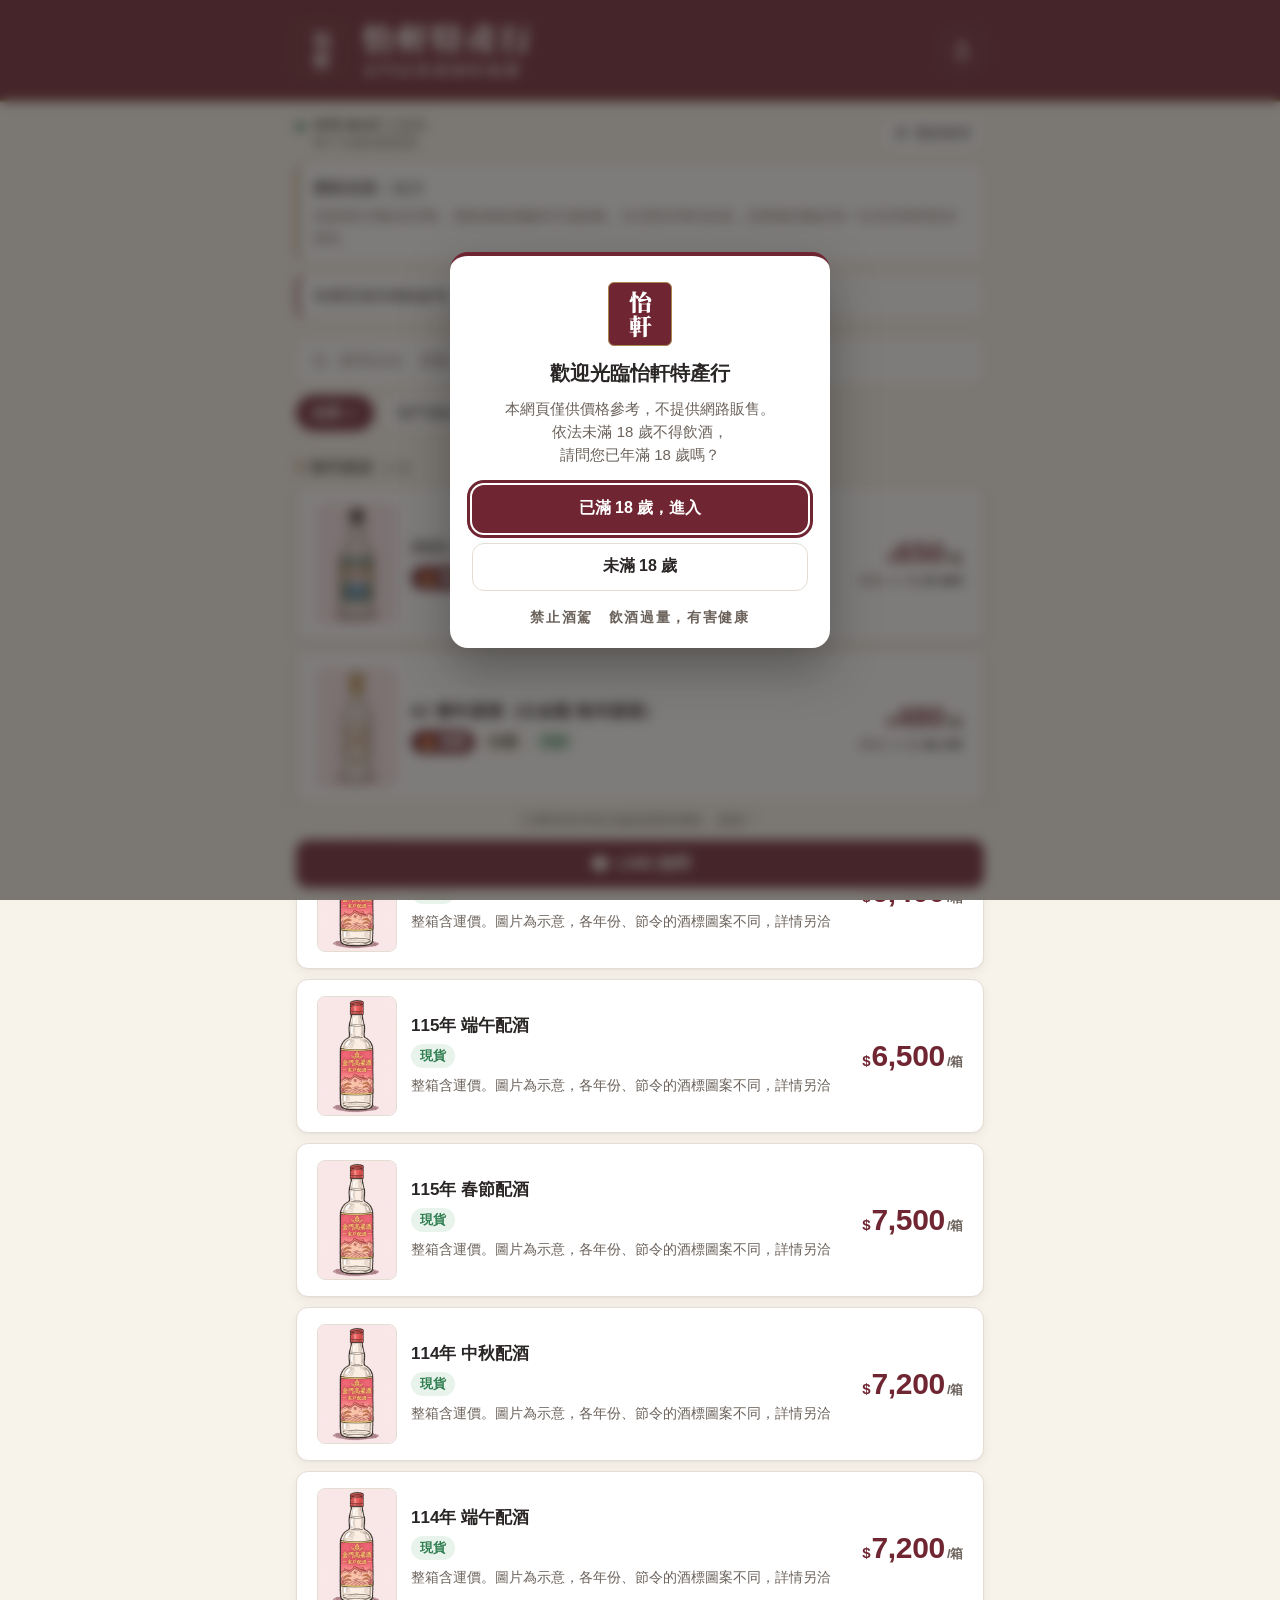
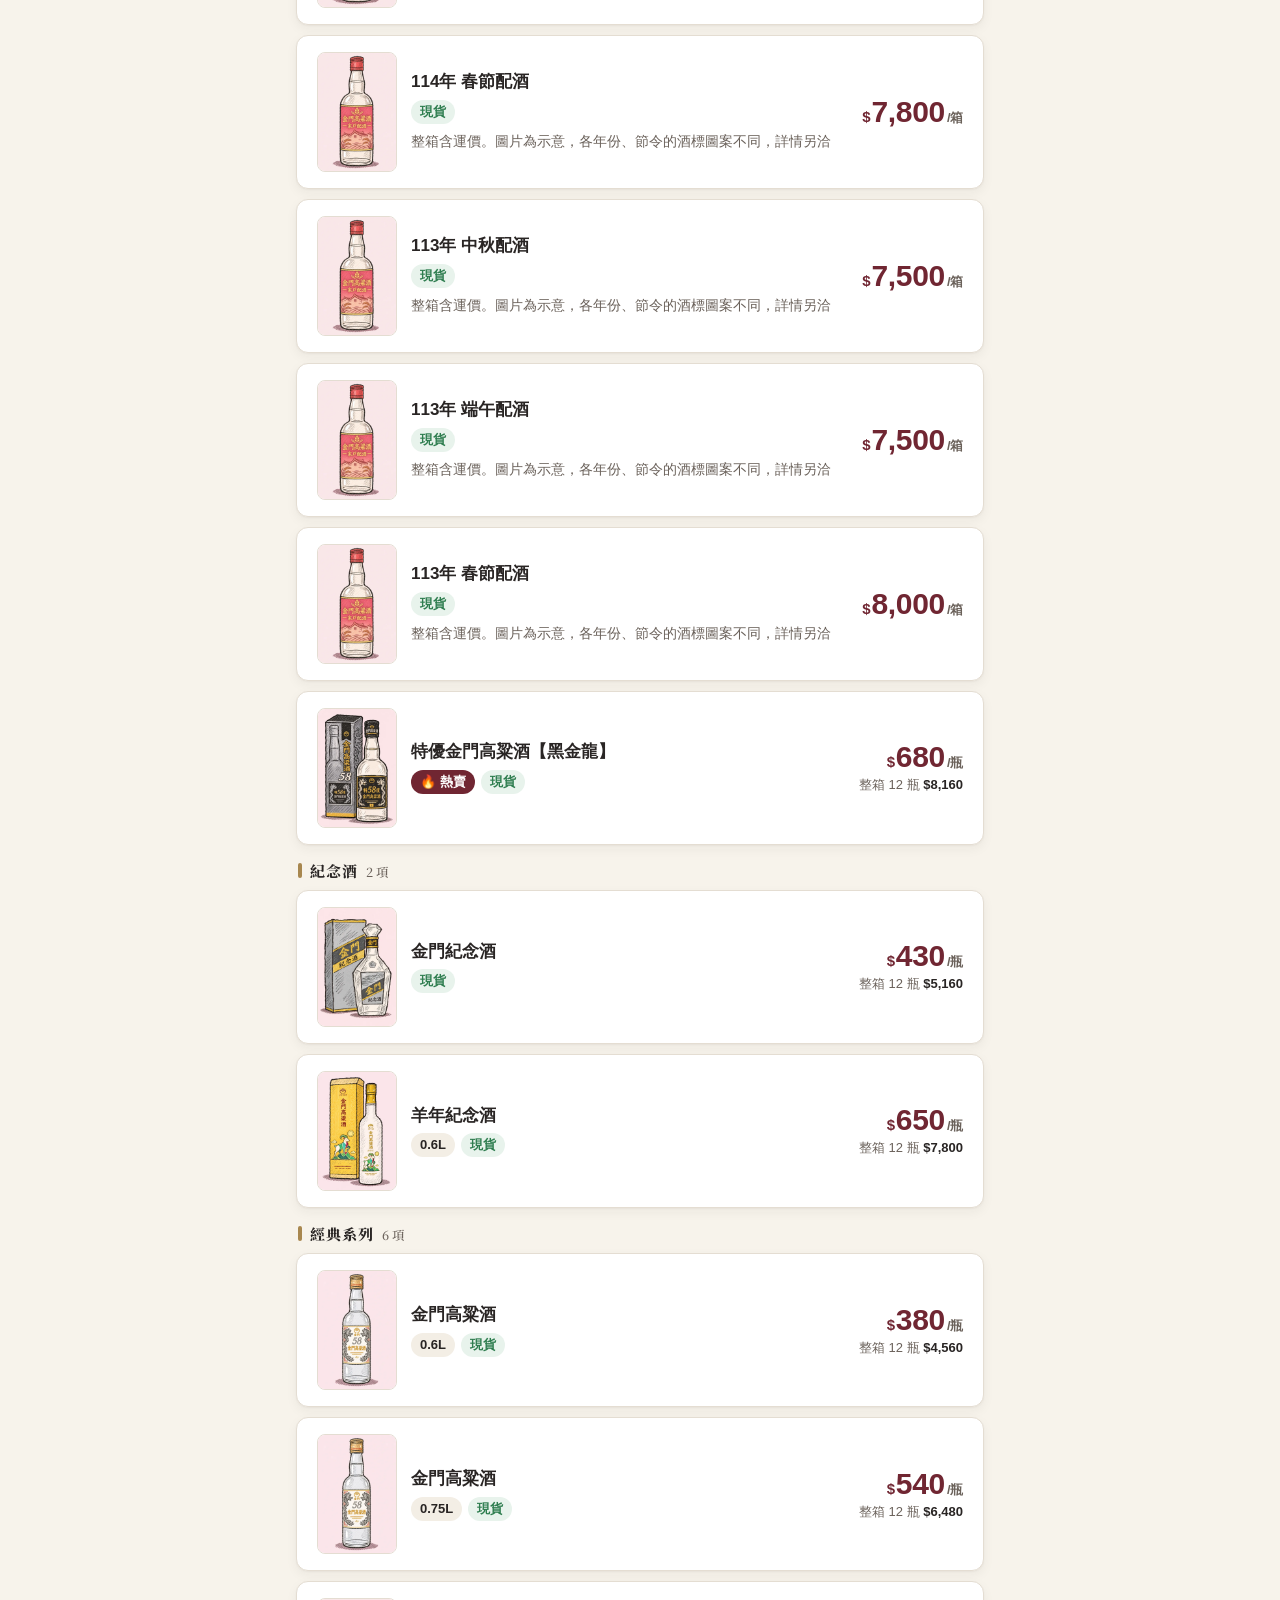
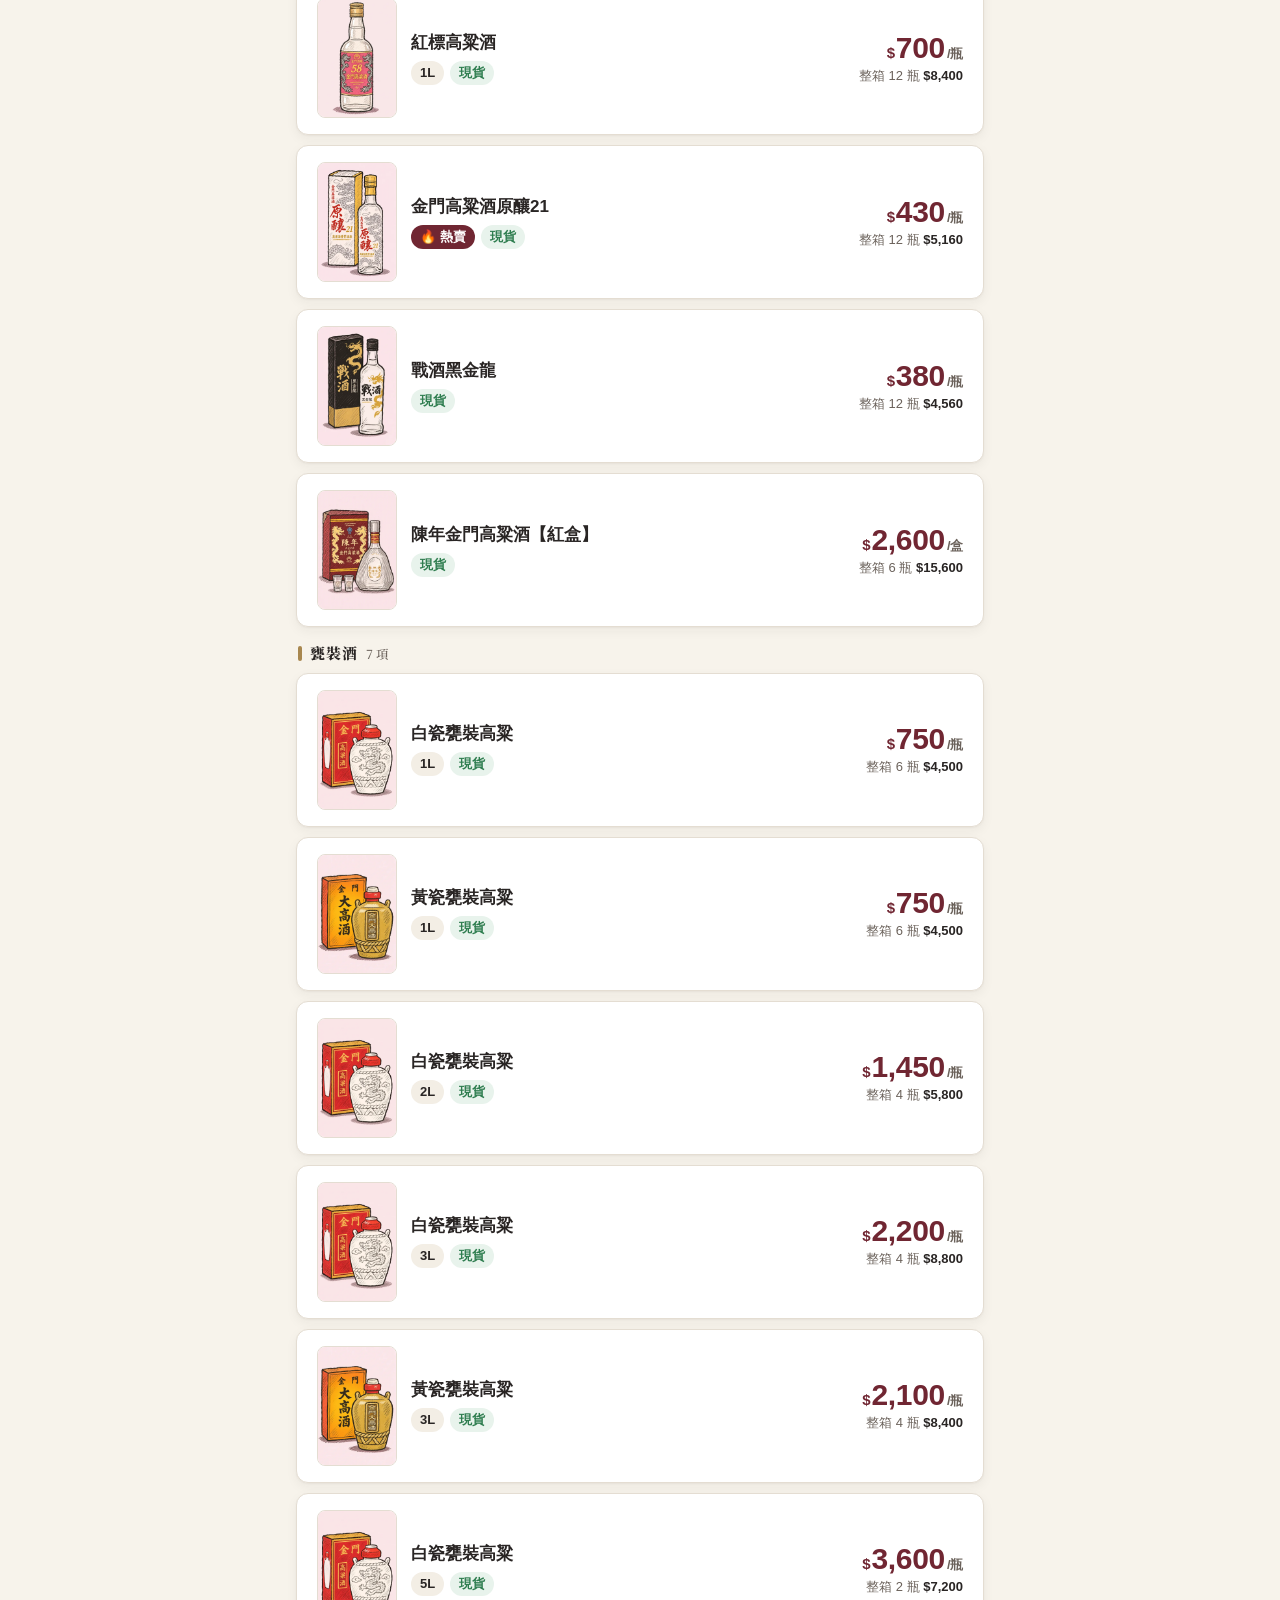
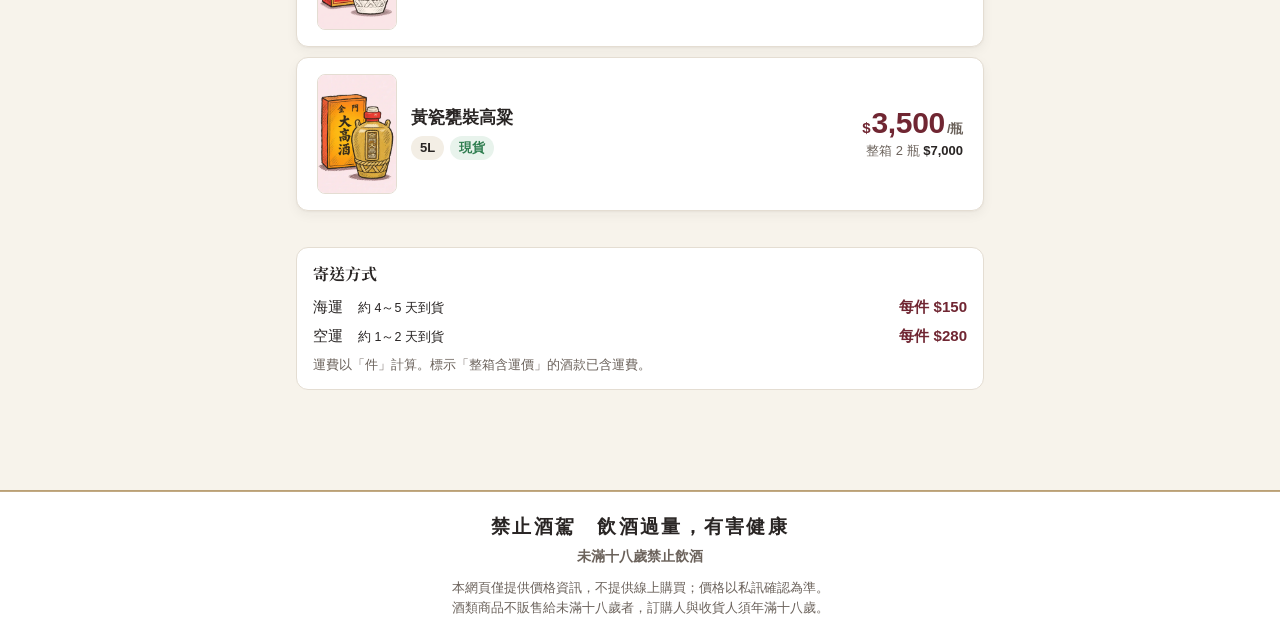
<file: index.html>
<!doctype html>
<html lang="zh-Hant">
<head>
  <meta charset="utf-8">
  <meta name="viewport" content="width=device-width, initial-scale=1, viewport-fit=cover">
  <title>怡軒特產行｜金門高粱酒即時報價</title>
  <meta name="description" content="怡軒特產行的金門高粱酒最新價格，隨時更新，訂購前請私訊確認。">
  <!-- 預設不讓搜尋引擎收錄，只有拿到連結的人看得到；想被 Google 搜尋到就刪掉這一行 -->
  <meta name="robots" content="noindex">
  <meta name="theme-color" content="#702632">

  <!-- 在 LINE／Facebook 分享連結時顯示的預覽卡片 -->
  <meta property="og:type" content="website">
  <meta property="og:title" content="怡軒特產行｜金門高粱酒即時報價">
  <meta property="og:description" content="金門高粱酒最新價格，隨時更新。訂購前請私訊確認。">
  <meta property="og:url" content="https://yixuan-kinmen.github.io/">
  <meta property="og:image" content="https://yixuan-kinmen.github.io/icons/og.png">
  <meta property="og:image:width" content="1200">
  <meta property="og:image:height" content="630">
  <meta property="og:locale" content="zh_TW">

  <link rel="manifest" href="manifest.webmanifest">
  <link rel="icon" href="icons/icon.svg" type="image/svg+xml">
  <link rel="apple-touch-icon" href="icons/apple-touch-icon.png">
  <link rel="preconnect" href="https://fonts.googleapis.com">
  <link rel="preconnect" href="https://fonts.gstatic.com" crossorigin>
  <link rel="stylesheet" href="https://fonts.googleapis.com/css2?family=Noto+Serif+TC:wght@700;900&text=%E6%80%A1%E8%BB%92%E7%89%B9%E7%94%A2%E8%A1%8C%E9%87%91%E9%96%80%E9%AB%98%E7%B2%B1%E9%85%92%E5%8D%B3%E6%99%82%E5%A0%B1%E5%83%B9&display=swap">
  <link rel="stylesheet" href="css/style.css">
</head>
<body>
  <header class="masthead">
    <div class="wrap masthead-inner">
      <div class="seal" aria-hidden="true"><span>怡</span><span>軒</span></div>
      <div class="masthead-text">
        <h1 class="shop" id="shop-name">怡軒特產行</h1>
        <p class="subtitle" id="page-title">金門高粱酒即時報價</p>
      </div>
      <button class="icon-btn" id="share-btn" type="button" aria-label="分享這個網頁">
        <svg viewBox="0 0 24 24" width="22" height="22" aria-hidden="true"><path fill="none" stroke="currentColor" stroke-width="2" stroke-linecap="round" stroke-linejoin="round" d="M12 3v12M7 8l5-5 5 5M5 13v6a2 2 0 0 0 2 2h10a2 2 0 0 0 2-2v-6"/></svg>
      </button>
    </div>
  </header>

  <main class="wrap">
    <div class="status-row">
      <p class="status" id="status" aria-live="polite">讀取價格中…</p>
      <button class="refresh-btn" id="refresh-btn" type="button">
        <svg viewBox="0 0 24 24" width="16" height="16" aria-hidden="true"><path fill="none" stroke="currentColor" stroke-width="2.2" stroke-linecap="round" stroke-linejoin="round" d="M20 11a8 8 0 1 0-2.3 5.7M20 4v7h-7"/></svg>
        重新整理
      </button>
    </div>

    <section class="price-info" id="price-info" hidden>
      <p class="price-date" id="price-date"></p>
      <p class="price-note" id="price-note"></p>
    </section>

    <p class="notice" id="notice" hidden></p>
    <p class="warn" id="warn" hidden></p>

    <div class="tools">
      <label class="search">
        <svg viewBox="0 0 24 24" width="18" height="18" aria-hidden="true"><circle cx="11" cy="11" r="7" fill="none" stroke="currentColor" stroke-width="2"/><path d="m20 20-4-4" stroke="currentColor" stroke-width="2" stroke-linecap="round"/></svg>
        <input id="search" type="search" placeholder="搜尋品名、度數、容量" autocomplete="off" enterkeyhint="search">
      </label>
      <div class="chips" id="chips" role="tablist" aria-label="分類"></div>
    </div>

    <div id="list" class="list" aria-busy="true"></div>

    <section class="shipping" id="shipping" hidden>
      <h2>寄送方式</h2>
      <ul class="ship-list" id="ship-list"></ul>
      <p class="ship-note" id="ship-note" hidden></p>
    </section>

    <section class="contact" id="contact" hidden>
      <p class="contact-note" id="contact-note"></p>
      <div class="contact-btns" id="contact-btns"></div>
    </section>
  </main>

  <footer class="footer">
    <div class="fret" aria-hidden="true"></div>
    <div class="wrap">
      <p class="legal-warning">禁止酒駕　飲酒過量，有害健康</p>
      <p class="legal-sub">未滿十八歲禁止飲酒</p>
      <p class="fine">本網頁僅提供價格資訊，不提供線上購買；價格以私訊確認為準。<br>酒類商品不販售給未滿十八歲者，訂購人與收貨人須年滿十八歲。</p>
    </div>
  </footer>

  <div class="toast" id="toast" role="status" hidden></div>

  <div class="age-gate" id="age-gate" hidden>
    <div class="age-card" role="dialog" aria-modal="true" aria-labelledby="age-title">
      <div class="seal seal-lg" aria-hidden="true"><span>怡</span><span>軒</span></div>
      <h2 id="age-title">歡迎光臨怡軒特產行</h2>
      <p>本網頁僅供價格參考，不提供網路販售。<br>依法未滿 18 歲不得飲酒，<br>請問您已年滿 18 歲嗎？</p>
      <div class="age-btns">
        <button type="button" class="btn btn-primary" id="age-yes">已滿 18 歲，進入</button>
        <button type="button" class="btn btn-ghost" id="age-no">未滿 18 歲</button>
      </div>
      <p class="age-msg" id="age-msg" hidden>謝謝您的誠實，請滿 18 歲後再來看看喔！</p>
      <p class="legal-warning small">禁止酒駕　飲酒過量，有害健康</p>
    </div>
  </div>

  <noscript><p class="wrap">這個網頁需要開啟 JavaScript 才能顯示價格。</p></noscript>
  <script type="module" src="js/app.js"></script>
</body>
</html>
</file>
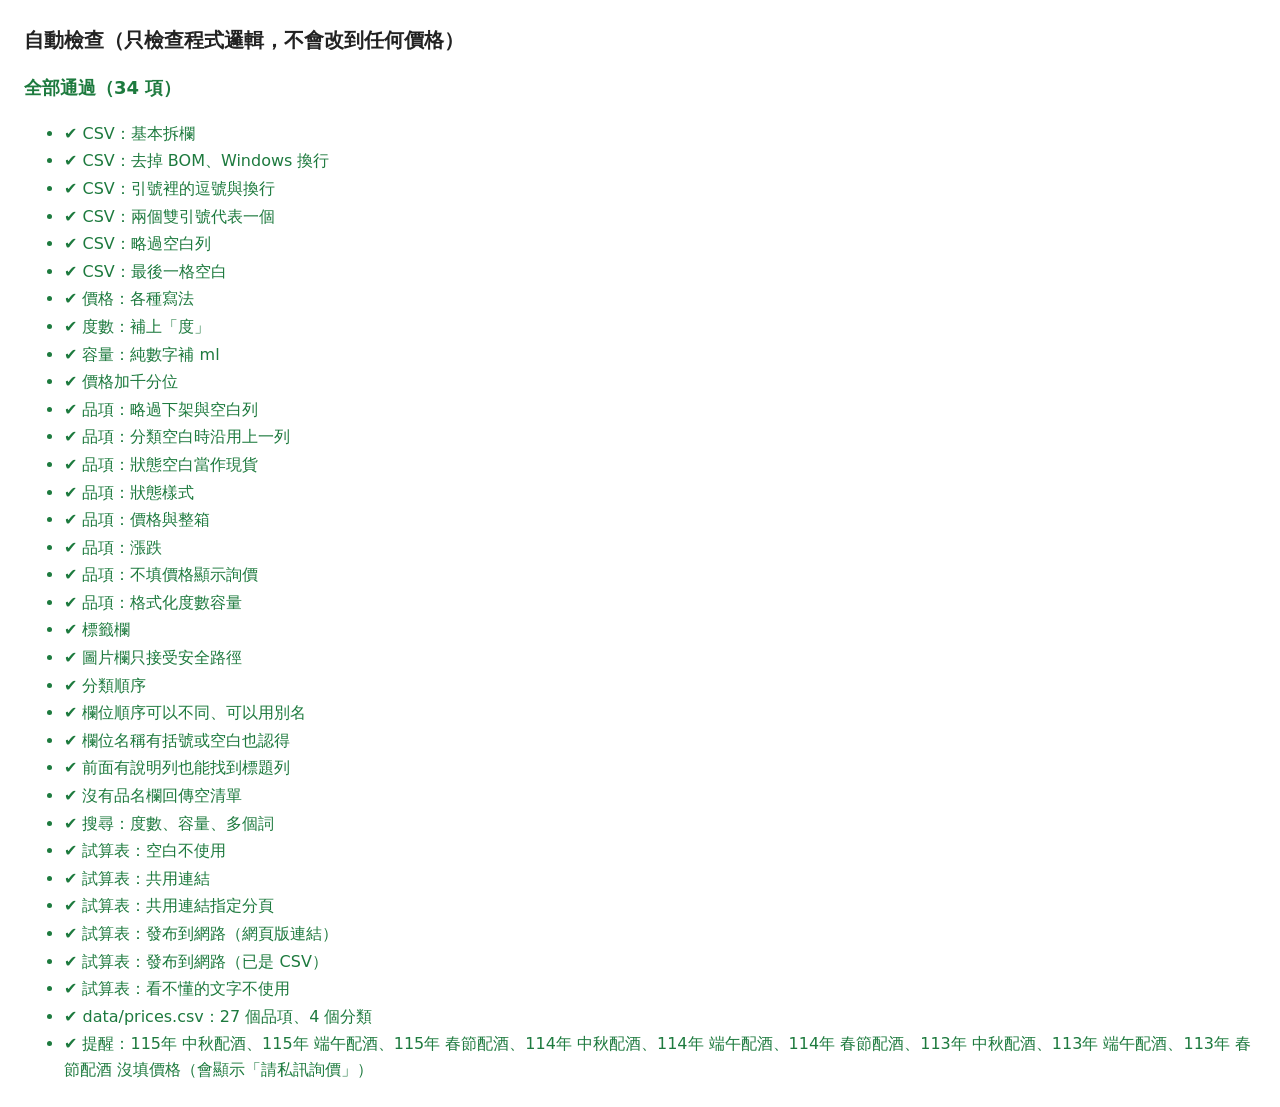
<file: tests/tests.html>
<!doctype html>
<html lang="zh-Hant">
<head>
  <meta charset="utf-8">
  <meta name="viewport" content="width=device-width, initial-scale=1">
  <meta name="robots" content="noindex">
  <title>自動檢查｜高粱酒報價</title>
  <style>
    body { font-family: system-ui, "Microsoft JhengHei", sans-serif; margin: 24px; line-height: 1.6; background: #fff; color: #222; }
    h1 { font-size: 20px; }
    .pass { color: #1d7a3e; }
    .fail { color: #c62828; font-weight: 700; }
    #summary { font-size: 18px; font-weight: 700; }
    li { margin: 2px 0; }
  </style>
</head>
<body>
  <h1>自動檢查（只檢查程式邏輯，不會改到任何價格）</h1>
  <p id="summary">檢查中…</p>
  <ul id="results"></ul>
  <script type="module" src="tests.js"></script>
</body>
</html>
</file>
<file: css/style.css>
/* 怡軒特產行 高粱酒價格專區：全部樣式（米白＋深酒紅＋霧金、手機優先） */

:root {
  /* 基本配色：米白＋深酒紅＋霧金 */
  --bg: #f7f3eb;          /* 整頁背景：米白 */
  --surface: #ffffff;     /* 卡片、搜尋與篩選區：白 */
  --surface-2: #f3eee5;   /* 規格小標籤等淺底 */
  --ink: #292524;         /* 標題、品名、一般文字：深灰 */
  --muted: #6b625b;       /* 次要說明：灰褐 */
  --line: #e4ddd2;        /* 邊框與分隔線：淺米灰 */
  --brand: #702632;       /* 頁首、主要按鈕、選中狀態：深酒紅 */
  --brand-hover: #59202a; /* 按鈕 hover：較深酒紅 */
  --brand-ink: #ffffff;   /* 主要按鈕文字 */
  --gold: #a8874f;        /* 裝飾線、小圖示：霧金（少量點綴，不用於價格或小字） */
  --price: #702632;       /* 商品價格 */
  --focus: #702632;

  /* 狀態色（現貨、少量等） */
  --up: #b42318;
  --up-bg: #fdecea;
  --down: #1d7a3e;
  --down-bg: #e5f4ea;
  --in: #2e7d4f;
  --in-bg: #e8f3ec;
  --low: #995c00;
  --low-bg: #faf0dd;
  --out: #78716c;
  --out-bg: #efebe6;
  --pre: #2856a3;
  --pre-bg: #e7eefa;

  --shadow: 0 1px 2px rgba(41, 37, 36, .04), 0 4px 12px rgba(41, 37, 36, .05);
  --radius: 12px;
  --serif: "Noto Serif TC", "Songti TC", "PMingLiU", serif;
  --sans: -apple-system, BlinkMacSystemFont, "PingFang TC", "Noto Sans TC", "Microsoft JhengHei", "Heiti TC", sans-serif;
  color-scheme: light;
}

* { box-sizing: border-box; }

html { -webkit-text-size-adjust: 100%; }

body {
  margin: 0;
  background: var(--bg);
  color: var(--ink);
  font-family: var(--sans);
  font-size: 16px;
  line-height: 1.55;
  min-height: 100vh;
  display: flex;
  flex-direction: column;
}

body.locked { overflow: hidden; }

button, input { font: inherit; color: inherit; }

[hidden] { display: none !important; }

.wrap {
  width: 100%;
  max-width: 720px;
  margin: 0 auto;
  padding: 0 16px;
}

main.wrap { flex: 1; display: flex; flex-direction: column; }

/* ---------- 標題列 ---------- */
.masthead {
  background: var(--brand);
  color: var(--brand-ink);
  padding: calc(18px + env(safe-area-inset-top)) 0 18px;
  border-bottom: 2px solid var(--gold);
}
.masthead :focus-visible { outline-color: var(--brand-ink); }

/* 頁尾上緣的霧金細線 */
.fret {
  height: 2px;
  background: var(--gold);
  opacity: .7;
}

.masthead-inner {
  display: flex;
  align-items: center;
  gap: 14px;
}

.seal {
  flex: none;
  width: 52px;
  height: 52px;
  border-radius: 6px;
  display: grid;
  place-content: center;
  font-family: var(--serif);
  font-weight: 900;
  font-size: 19px;
  line-height: 1.05;
  color: var(--brand-ink);
  background: transparent;
  border: 1.5px solid var(--gold);
}
.seal span { display: block; text-align: center; }

.masthead-text { flex: 1; min-width: 0; }

.shop {
  margin: 0;
  font-family: var(--serif);
  font-weight: 900;
  font-size: clamp(24px, 6.4vw, 32px);
  letter-spacing: .08em;
  line-height: 1.2;
}

.subtitle {
  margin: 2px 0 0;
  font-family: var(--serif);
  font-weight: 700;
  font-size: 15px;
  letter-spacing: .18em;
  color: rgba(255, 255, 255, .86);
}

.icon-btn {
  flex: none;
  width: 44px;
  height: 44px;
  display: grid;
  place-items: center;
  border: 1px solid rgba(255, 255, 255, .35);
  border-radius: 12px;
  background: transparent;
  color: var(--brand-ink);
  cursor: pointer;
}
.icon-btn:hover { background: rgba(255, 255, 255, .12); }

/* ---------- 更新狀態 ---------- */
.status-row {
  display: flex;
  align-items: center;
  justify-content: space-between;
  gap: 12px;
  margin: 14px 0 10px;
}

.status {
  margin: 0;
  font-size: 14px;
  color: var(--muted);
  display: flex;
  align-items: flex-start;
  gap: 8px;
  line-height: 1.4;
}
.status .dot { margin-top: 6px; }
.status-sub { display: block; font-size: 12.5px; }

.dot {
  width: 9px;
  height: 9px;
  border-radius: 50%;
  background: var(--out);
  flex: none;
}
.dot.live {
  background: var(--in);
  box-shadow: 0 0 0 0 rgba(46, 125, 79, .5);
  animation: pulse 2s infinite;
}
.dot.stale { background: var(--low); }

@keyframes pulse {
  0% { box-shadow: 0 0 0 0 rgba(46, 125, 79, .45); }
  70% { box-shadow: 0 0 0 8px rgba(46, 125, 79, 0); }
  100% { box-shadow: 0 0 0 0 rgba(46, 125, 79, 0); }
}

.status b { color: var(--ink); font-weight: 700; }

.refresh-btn {
  flex: none;
  display: inline-flex;
  align-items: center;
  gap: 6px;
  min-height: 36px;
  padding: 6px 12px;
  border: 1px solid var(--line);
  border-radius: 999px;
  background: var(--surface);
  font-size: 14px;
  cursor: pointer;
}
.refresh-btn:hover { border-color: var(--brand); color: var(--brand); }
.refresh-btn.spinning svg { animation: spin .8s linear infinite; }
@keyframes spin { to { transform: rotate(360deg); } }

.price-info {
  margin: 0 0 12px;
  padding: 12px 14px;
  background: var(--surface);
  border: 1px solid var(--line);
  border-left: 3px solid var(--gold);
  border-radius: var(--radius);
}
.price-date {
  margin: 0;
  font-family: var(--serif);
  font-weight: 700;
  font-size: 16px;
  color: var(--ink);
}
.price-note { margin: 4px 0 0; font-size: 14px; color: var(--muted); line-height: 1.6; }

.notice, .warn {
  margin: 0 0 12px;
  padding: 10px 14px;
  border-radius: 12px;
  font-size: 14.5px;
}
.notice {
  background: var(--surface);
  color: var(--ink);
  border: 1px solid var(--line);
  border-left: 3px solid var(--brand);
}
.warn {
  background: var(--up-bg);
  color: var(--ink);
  border-left: 4px solid var(--up);
}

/* ---------- 搜尋與分類 ---------- */
.tools {
  position: sticky;
  top: 0;
  z-index: 5;
  background: var(--bg);
  padding: 6px 0 10px;
  margin: 0 -16px;
  padding-left: 16px;
  padding-right: 16px;
}

.search {
  display: flex;
  align-items: center;
  gap: 8px;
  padding: 0 14px;
  background: var(--surface);
  border: 1px solid var(--line);
  border-radius: 12px;
  color: var(--muted);
}
.search:focus-within { border-color: var(--brand); box-shadow: 0 0 0 3px rgba(112, 38, 50, .14); }
.search input {
  flex: 1;
  min-width: 0;
  height: 46px;
  border: 0;
  outline: 0;
  background: transparent;
  font-size: 16px;
  color: var(--ink);
}
.search input::placeholder { color: var(--muted); opacity: .85; }

.chips {
  display: flex;
  gap: 8px;
  overflow-x: auto;
  padding-top: 10px;
  scrollbar-width: none;
}
.chips::-webkit-scrollbar { display: none; }

.chip {
  flex: none;
  min-height: 36px;
  padding: 6px 14px;
  border: 1px solid var(--line);
  border-radius: 999px;
  background: var(--surface);
  font-size: 14.5px;
  cursor: pointer;
  white-space: nowrap;
  color: var(--ink);
}
.chip:hover { border-color: var(--brand); color: var(--brand); }
.chip[aria-selected="true"] {
  background: var(--brand);
  border-color: var(--brand);
  color: var(--brand-ink);
  font-weight: 700;
}
.chip .count { opacity: .7; font-size: 12.5px; margin-left: 4px; }

/* ---------- 價格清單 ---------- */
.list { padding-bottom: 18px; }

.group { margin-top: 10px; }

.group-title {
  font-family: var(--serif);
  display: flex;
  align-items: baseline;
  gap: 8px;
  margin: 14px 2px 8px;
  font-size: 15px;
  font-weight: 800;
  letter-spacing: .06em;
  color: var(--ink);
}
.group-title::before {
  content: "";
  width: 4px;
  height: 15px;
  border-radius: 2px;
  background: var(--gold);
  align-self: center;
}
.group-title small { font-weight: 500; color: var(--muted); letter-spacing: 0; }

.items { list-style: none; margin: 0; padding: 0; display: grid; gap: 10px; }

.item {
  display: grid;
  grid-template-columns: 1fr auto;
  gap: 4px 14px;
  padding: 14px 16px;
  background: var(--surface);
  border: 1px solid var(--line);
  border-radius: var(--radius);
  box-shadow: var(--shadow);
}

.item.has-img { grid-template-columns: auto 1fr auto; align-items: center; }
.item-img {
  width: 64px;
  aspect-ratio: 2 / 3;
  border-radius: 8px;
  overflow: hidden;
  background: var(--surface-2);
  border: 1px solid var(--line);
}
.item-img img { display: block; width: 100%; height: 100%; object-fit: cover; }

.item-main { min-width: 0; }

.item-name {
  margin: 0;
  font-size: 17px;
  font-weight: 800;
  line-height: 1.35;
  overflow-wrap: anywhere;
}

.specs {
  display: flex;
  flex-wrap: wrap;
  gap: 6px;
  margin-top: 6px;
}

.spec, .tag {
  display: inline-flex;
  align-items: center;
  min-height: 24px;
  padding: 1px 9px;
  border-radius: 999px;
  font-size: 13px;
  font-weight: 700;
  white-space: nowrap;
}
.spec { background: var(--surface-2); color: var(--ink); font-weight: 600; }

.tag-hot { background: var(--brand); color: var(--brand-ink); }
.tag-in { background: var(--in-bg); color: var(--in); }
.tag-low { background: var(--low-bg); color: var(--low); }
.tag-out { background: var(--out-bg); color: var(--out); }
.tag-pre { background: var(--pre-bg); color: var(--pre); }
.tag-other { background: var(--surface-2); color: var(--muted); }

.item-note {
  margin: 8px 0 0;
  font-size: 13.5px;
  color: var(--muted);
  overflow-wrap: anywhere;
}

.item-price {
  text-align: right;
  display: flex;
  flex-direction: column;
  align-items: flex-end;
  justify-content: center;
  gap: 2px;
}

.price {
  font-size: 27px;
  font-weight: 800;
  line-height: 1.1;
  color: var(--price);
  font-variant-numeric: tabular-nums;
  letter-spacing: -.01em;
  white-space: nowrap;
}
.price .cur { font-size: 15px; font-weight: 700; margin-right: 1px; }
.price .unit { font-size: 13px; font-weight: 600; color: var(--muted); margin-left: 2px; }
.price.ask { font-size: 18px; color: var(--muted); }

.change {
  font-size: 12.5px;
  font-weight: 800;
  padding: 1px 7px;
  border-radius: 6px;
  font-variant-numeric: tabular-nums;
  white-space: nowrap;
}
.change.up { color: var(--up); background: var(--up-bg); }
.change.down { color: var(--down); background: var(--down-bg); }

.case {
  font-size: 13px;
  color: var(--muted);
  white-space: nowrap;
  font-variant-numeric: tabular-nums;
}
.case b { color: var(--ink); font-weight: 700; }

.item.is-out { opacity: .72; }
.item.is-out .price { color: var(--muted); }

.empty {
  text-align: center;
  color: var(--muted);
  padding: 40px 16px;
  background: var(--surface);
  border: 1px dashed var(--line);
  border-radius: var(--radius);
}
.empty button { margin-top: 10px; }

/* 讀取中的骨架畫面 */
.skeleton {
  height: 84px;
  border-radius: var(--radius);
  background: linear-gradient(90deg, var(--surface) 25%, var(--surface-2) 50%, var(--surface) 75%);
  background-size: 200% 100%;
  animation: shimmer 1.2s infinite;
  border: 1px solid var(--line);
}
@keyframes shimmer { to { background-position: -200% 0; } }

/* ---------- 寄送方式 ---------- */
.shipping {
  margin: 18px 0 0;
  padding: 14px 16px;
  background: var(--surface);
  border: 1px solid var(--line);
  border-radius: var(--radius);
}
.shipping h2 { margin: 0 0 8px; font-family: var(--serif); font-size: 16px; color: var(--ink); }
.ship-list { list-style: none; margin: 0; padding: 0; display: grid; gap: 6px; }
.ship-list li { display: flex; justify-content: space-between; gap: 12px; font-size: 15px; }
.ship-list b { color: var(--price); font-variant-numeric: tabular-nums; }
.ship-note { margin: 8px 0 0; font-size: 13px; color: var(--muted); }

/* ---------- 聯絡 ---------- */
.contact {
  position: sticky;
  bottom: 0;
  z-index: 4;
  margin: auto -16px 0;
  padding: 10px 16px calc(12px + env(safe-area-inset-bottom));
  background: color-mix(in srgb, var(--bg) 92%, transparent);
  backdrop-filter: blur(8px);
  -webkit-backdrop-filter: blur(8px);
  border-top: 1px solid var(--line);
}
.contact-note { margin: 0 0 8px; font-size: 13.5px; color: var(--muted); text-align: center; }
.contact-btns { display: flex; gap: 10px; }
.contact-btns .btn { flex: 1; }

.btn {
  display: inline-flex;
  align-items: center;
  justify-content: center;
  gap: 8px;
  min-height: 48px;
  padding: 10px 18px;
  border-radius: 12px;
  border: 1px solid transparent;
  font-size: 16px;
  font-weight: 800;
  text-decoration: none;
  cursor: pointer;
}
.btn-primary { background: var(--brand); color: var(--brand-ink); }
.btn-primary:hover { background: var(--brand-hover); }
.btn-line { background: var(--brand); color: var(--brand-ink); }
.btn-line:hover { background: var(--brand-hover); }
.btn-ghost { background: var(--surface); border-color: var(--line); color: var(--ink); }
.btn-ghost:hover { border-color: var(--brand); color: var(--brand); }
.btn-small { min-height: 38px; font-size: 14.5px; padding: 6px 14px; }

/* ---------- 頁尾（法定警語） ---------- */
.footer {
  padding: 22px 0 calc(26px + env(safe-area-inset-bottom));
  background: var(--surface);
  border-top: 1px solid var(--line);
  text-align: center;
}
.footer .fret { margin: -23px 0 20px; }
.legal-warning {
  margin: 0;
  font-size: 19px;
  font-weight: 900;
  letter-spacing: .12em;
  color: var(--ink);
}
.legal-warning.small { font-size: 14px; margin-top: 16px; color: var(--muted); }
.legal-sub { margin: 4px 0 0; font-size: 14px; font-weight: 700; color: var(--muted); }
.fine { margin: 12px 0 0; font-size: 12.5px; color: var(--muted); }

/* ---------- 提示訊息 ---------- */
.toast {
  position: fixed;
  left: 50%;
  bottom: calc(96px + env(safe-area-inset-bottom));
  transform: translateX(-50%);
  z-index: 30;
  max-width: calc(100% - 32px);
  padding: 10px 18px;
  border-radius: 999px;
  background: var(--ink);
  color: var(--bg);
  font-size: 14.5px;
  font-weight: 600;
  box-shadow: 0 6px 20px rgba(0, 0, 0, .2);
}

/* ---------- 年齡確認 ---------- */
.age-gate {
  position: fixed;
  inset: 0;
  z-index: 50;
  display: grid;
  place-items: center;
  padding: 16px;
  background: rgba(41, 37, 36, .6);
  backdrop-filter: blur(6px);
  -webkit-backdrop-filter: blur(6px);
}
.age-card {
  width: 100%;
  max-width: 380px;
  padding: 26px 22px 20px;
  border-radius: 18px;
  background: var(--surface);
  text-align: center;
  box-shadow: 0 20px 50px rgba(0, 0, 0, .3);
  border-top: 4px solid var(--brand);
}
.seal-lg {
  width: 64px;
  height: 64px;
  font-size: 23px;
  margin: 0 auto 12px;
  background: var(--brand);
  color: var(--brand-ink);
  border-color: var(--gold);
}
.age-card h2 { margin: 0 0 8px; font-size: 20px; }
.age-card p { margin: 0; color: var(--muted); font-size: 15px; }
.age-btns { display: grid; gap: 10px; margin-top: 18px; }
.age-msg { margin-top: 12px !important; color: var(--ink) !important; font-weight: 700; }

:focus-visible { outline: 3px solid var(--focus); outline-offset: 2px; }

@media (min-width: 640px) {
  .item { padding: 16px 20px; }
  .price { font-size: 30px; }
  .item-img { width: 80px; }
}

@media (prefers-reduced-motion: reduce) {
  *, *::before, *::after { animation: none !important; transition: none !important; }
}
</file>
